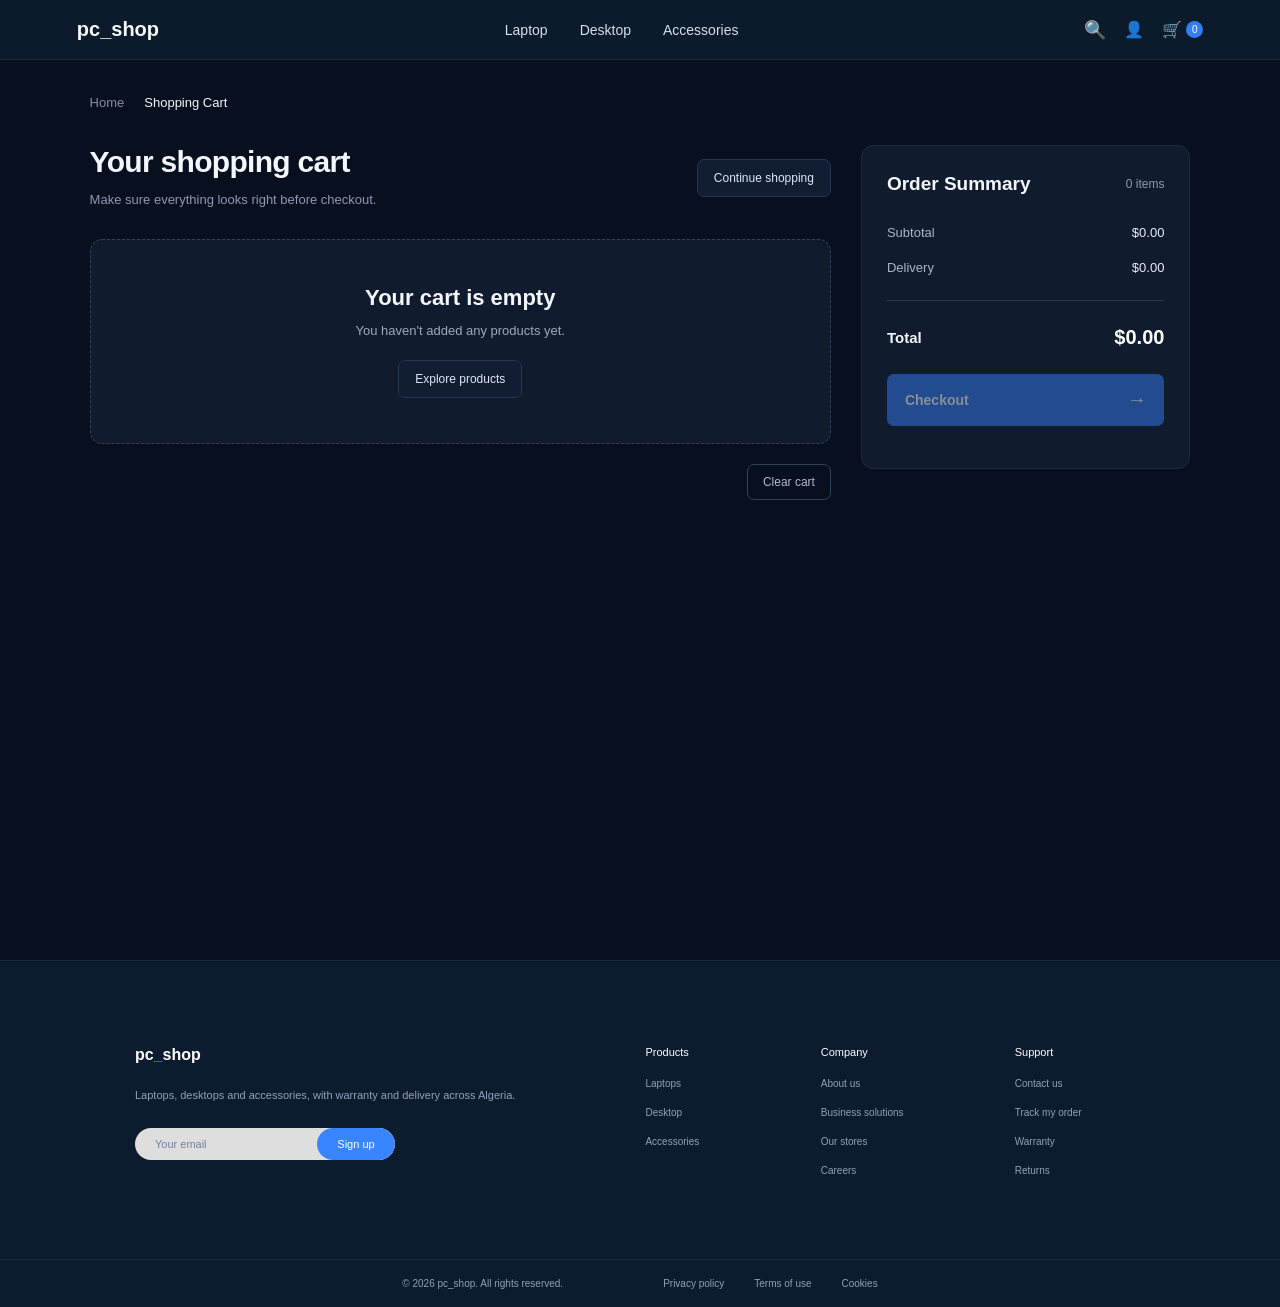
<file: Cart/cart.html>
<!DOCTYPE html>
<html lang="en">

<head>
    <meta charset="UTF-8">
    <meta name="viewport" content="width=device-width, initial-scale=1.0">

    <title>Shopping Cart | PC Shop</title>

    <link rel="stylesheet" href="../Cart/cartStyle.css">
</head>

<body>

    <!-- Navigation Bar -->
    <header class="navbar">

        <a href="home.html" class="logo">
            pc_shop
        </a>

        <nav class="nav-links">
            <a href="products.html#laptops">Laptop</a>
            <a href="products.html#desktops">Desktop</a>
            <a href="products.html#accessories">Accessories</a>
        </nav>

        <div class="nav-icons">

            <button type="button" aria-label="Search">
                &#128269;
            </button>

            <a href="login.html" aria-label="Account">
                &#128100;
            </a>

            <a href="cart.html" aria-label="Shopping cart">
                &#128722;
                <span id="cart-count">0</span>
            </a>

        </div>

    </header>


    
    <main class="cart-page">

        
        <div class="breadcrumb">
            <a href="../home/home.html">Home</a>
            <span></span>
            <span>Shopping Cart</span>
        </div>

        <div class="cart-layout">

            
            <section class="cart-section">

                <div class="cart-heading">
                    <div>
                        <h1>Your shopping cart</h1>
                        <p>Make sure everything looks right before checkout.</p>
                    </div>

                    <a href="../product page/product.html" class="continue-shopping">
                        Continue shopping
                    </a>
                </div>

                
                <div id="cart-items" class="cart-items"></div>

                
                <div id="empty-cart" class="empty-cart" hidden>
                    <h2>Your cart is empty</h2>
                    <p>You haven't added any products yet.</p>

                    <a href="../product page/product.html" class="continue-shopping">
                        Explore products
                    </a>
                </div>

                <!-- Clear Cart Button -->
                <div class="cart-actions">
                    <button type="button" id="clear-cart">
                        Clear cart
                    </button>
                </div>

            </section>


            
            <aside class="order-summary">

                <div class="summary-heading">
                    <h2>Order Summary</h2>
                    <span id="summary-items">0 items</span>
                </div>

                <div class="summary-row">
                    <span>Subtotal</span>
                    <span id="cart-subtotal">$0.00</span>
                </div>

                <div class="summary-row">
                    <span>Delivery</span>
                    <span id="delivery-fee">$5.00</span>
                </div>

                <div class="summary-divider"></div>

                <div class="summary-total">
                    <span>Total</span>
                    <span id="cart-total">$0.00</span>
                </div>

                <button type="button" id="checkout-button">
                    Checkout <span>→</span>
                </button>

                <p id="cart-message" class="cart-message"
                   aria-live="polite"></p>

            </aside>

        </div>

    </main>


    
    <footer class="footer">

        <div class="top-line"></div>

        <div class="footer-content">

            <div class="about">

                <h2>pc<span>_</span>shop</h2>

                <p class="description">
                    Laptops, desktops and accessories, with warranty
                    and delivery across Algeria.
                </p>

                <form class="newsletter" id="newsletterForm">

                    <input
                        type="email"
                        id="email"
                        placeholder="Your email"
                        aria-label="Your email"
                        required
                    >

                    <button type="submit">Sign up</button>

                </form>

                <p id="message" class="message"
                   aria-live="polite"></p>

            </div>


            <div class="column">
                <h3>Products</h3>
                <a href="products.html#laptops">Laptops</a>
                <a href="products.html#desktops">Desktop</a>
                <a href="products.html#accessories">Accessories</a>
            </div>


            <div class="column">
                <h3>Company</h3>
                <a href="#">About us</a>
                <a href="#">Business solutions</a>
                <a href="#">Our stores</a>
                <a href="#">Careers</a>
            </div>


            <div class="column">
                <h3>Support</h3>
                <a href="#">Contact us</a>
                <a href="my-orders.html">Track my order</a>
                <a href="#">Warranty</a>
                <a href="#">Returns</a>
            </div>

        </div>


        <div class="bottom">

            <p class="copyright">
                © 2026 pc_shop. All rights reserved.
            </p>

            <div class="legal">
                <a href="#">Privacy policy</a>
                <a href="#">Terms of use</a>
                <a href="#">Cookies</a>
            </div>

        </div>

    </footer>


    <!-- JavaScript -->
    <script type="module" src="../Cart/cart.js"></script>

</body>

</html>
</file>
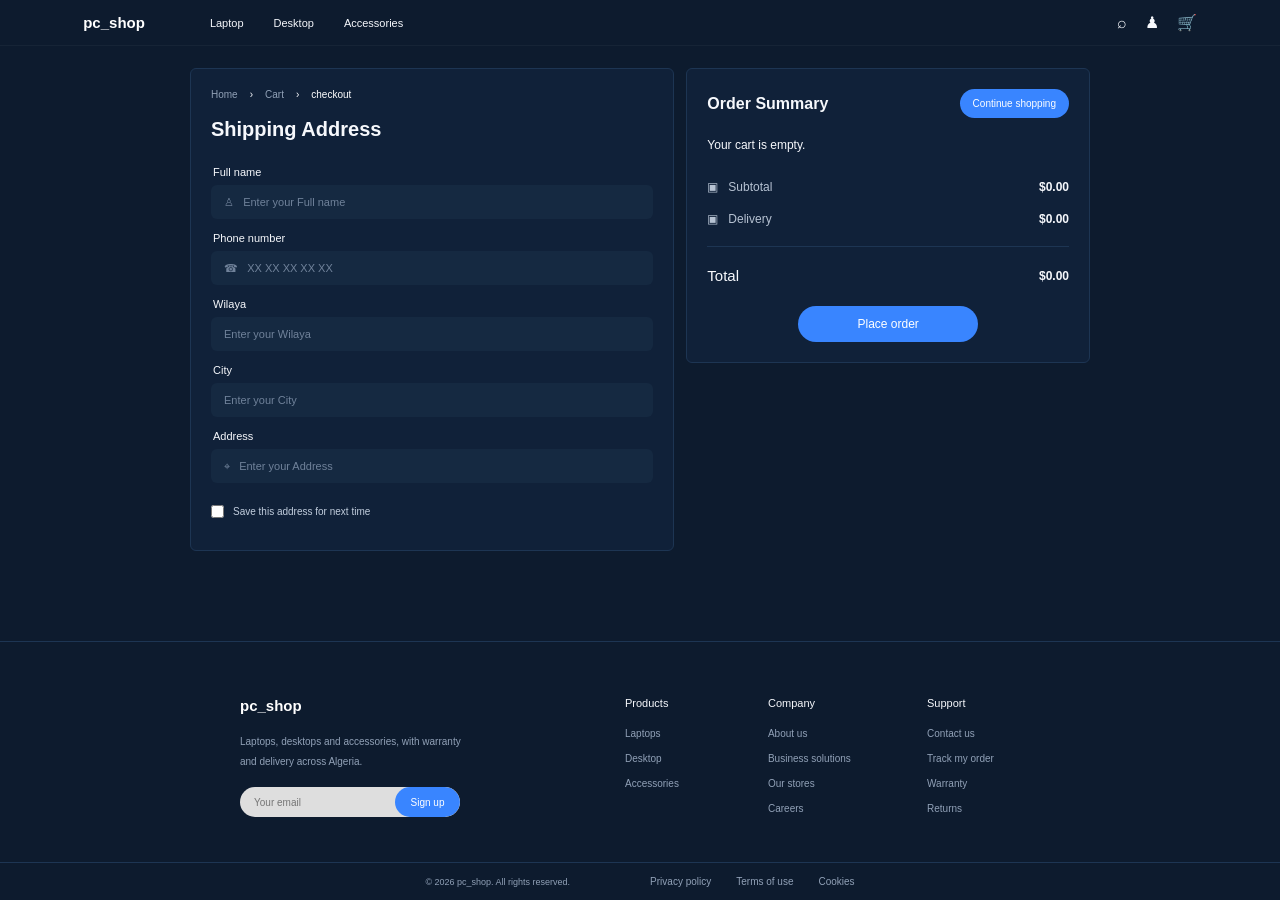
<file: checkout/checkout.html>
<!DOCTYPE html>
<html lang="en">
<head>
  <meta charset="UTF-8">
  <meta name="viewport" content="width=device-width, initial-scale=1.0">
  <title>Checkout | pc_shop</title>
  <link rel="stylesheet" href="../checkout/checkout.css">
  
<script type="module" src="../checkout/checkout.js"></script>
</head>
<body>

  <!-- NAVBAR -->
  <header class="navbar">
    <a href="index.html" class="logo">pc_shop</a>

    <nav class="nav-links">
      <a href="index.html">Laptop</a>
      <a href="index.html">Desktop</a>
      <a href="index.html">Accessories</a>
    </nav>

    <div class="nav-icons">
      <a href="#" aria-label="Search">⌕</a>
      <a href="#" aria-label="Account">♟</a>
      <a href="#" aria-label="Cart">🛒</a>
    </div>
  </header>

  <!-- CHECKOUT -->
  <main class="checkout-container">

    <!-- SHIPPING FORM -->
    <section class="shipping-card">
      <div class="breadcrumb">
        <a href="../home/home.html">Home</a>
        <span>›</span>
        <a href="../Cart/cart.html">Cart</a>
        <span>›</span>
        <span>checkout</span>
      </div>

      <h1>Shipping Address</h1>

      <form id="checkoutForm">

        <div class="form-group">
          <label for="fullName">Full name</label>
          <input id="fullName" name="fullName"
                 type="text" placeholder="♙   Enter your Full name"
                 autocomplete="name" required>
        </div>

        <div class="form-group">
          <label for="phone">Phone number</label>
          <input id="phone" name="phone"
                 type="tel" placeholder="☎   XX XX XX XX XX"
                 autocomplete="tel" required>
        </div>

        <div class="form-group">
          <label for="wilaya">Wilaya</label>
          <input id="wilaya" name="wilaya"
                 type="text" placeholder="Enter your Wilaya"
                 required>
        </div>

        <div class="form-group">
          <label for="city">City</label>
          <input id="city" name="city"
                 type="text" placeholder="Enter your City"
                 required>
        </div>

        <div class="form-group">
          <label for="address">Address</label>
          <input id="address" name="address"
                 type="text" placeholder="⌖   Enter your Address"
                 autocomplete="street-address" required>
        </div>

        <label class="save-address">
          <input type="checkbox" id="saveAddress">
          <span>Save this address for next time</span>
        </label>

        <p id="formMessage" class="form-message"
           aria-live="polite"></p>
      </form>
    </section>

    <!-- ORDER SUMMARY -->
    <section class="summary-card">

      <div class="summary-heading">
        <h2>Order Summary</h2>
        <a class="continue-btn" href="../product page/product.html">
          Continue shopping
        </a>
      </div>

      <div class="product-list">

        <article class="product">
          <div class="product-image laptop-image">💻</div>
          <div class="product-info">
            <span class="brand">ASUS</span>
            <h3>ZenBook 14 Laptop</h3>
            <span class="stock">● &nbsp; In stock</span>
          </div>
          <strong class="price">$899.00</strong>
        </article>

        <article class="product">
          <div class="product-image">🎧</div>
          <div class="product-info">
            <span class="brand">Sony</span>
            <h3>Studio Headphones</h3>
            <span class="stock">● &nbsp; In stock</span>
          </div>
          <strong class="price">$89</strong>
        </article>

        <article class="product">
          <div class="product-image">🎧</div>
          <div class="product-info">
            <span class="brand">Logitech</span>
            <h3>Wireless Mouse Pro</h3>
            <span class="stock">● &nbsp; In stock</span>
          </div>
          <strong class="price">$78.00</strong>
        </article>

      </div>

      <div class="cost-details">
        <div class="cost-row">
          <span>▣ &nbsp; Subtotal</span>
          <strong id="subtotal">$1,066.00</strong>
        </div>

        <div class="cost-row">
          <span>▣ &nbsp; Delivery</span>
          <strong id="delivery">$5.00</strong>
        </div>
      </div>

      <div class="total-row">
        <span>Total</span>
        <strong id="total">$1,071.00</strong>
      </div>

      <button class="place-order" type="submit"
              form="checkoutForm">
        Place order
      </button>

    </section>
  </main>

  <!-- FOOTER -->
  <footer class="footer">
    <div class="footer-content">

      <div class="footer-about">
        <a href="index.html" class="footer-logo">pc_shop</a>
        <p>
          Laptops, desktops and accessories, with warranty<br>
          and delivery across Algeria.
        </p>

        <form id="newsletterForm" class="newsletter">
          <input type="email" placeholder="Your email" required>
          <button type="submit">Sign up</button>
        </form>
      </div>

      <div class="footer-column">
        <h3>Products</h3>
        <a href="index.html">Laptops</a>
        <a href="index.html">Desktop</a>
        <a href="index.html">Accessories</a>
      </div>

      <div class="footer-column">
        <h3>Company</h3>
        <a href="#">About us</a>
        <a href="#">Business solutions</a>
        <a href="#">Our stores</a>
        <a href="#">Careers</a>
      </div>

      <div class="footer-column">
        <h3>Support</h3>
        <a href="#">Contact us</a>
        <a href="#">Track my order</a>
        <a href="#">Warranty</a>
        <a href="#">Returns</a>
      </div>

    </div>

    <div class="footer-bottom">
      <p>© 2026 pc_shop. All rights reserved.</p>
      <div class="footer-legal">
        <a href="#">Privacy policy</a>
        <a href="#">Terms of use</a>
        <a href="#">Cookies</a>
      </div>
    </div>
  </footer>

  
</body>
</html>
</file>
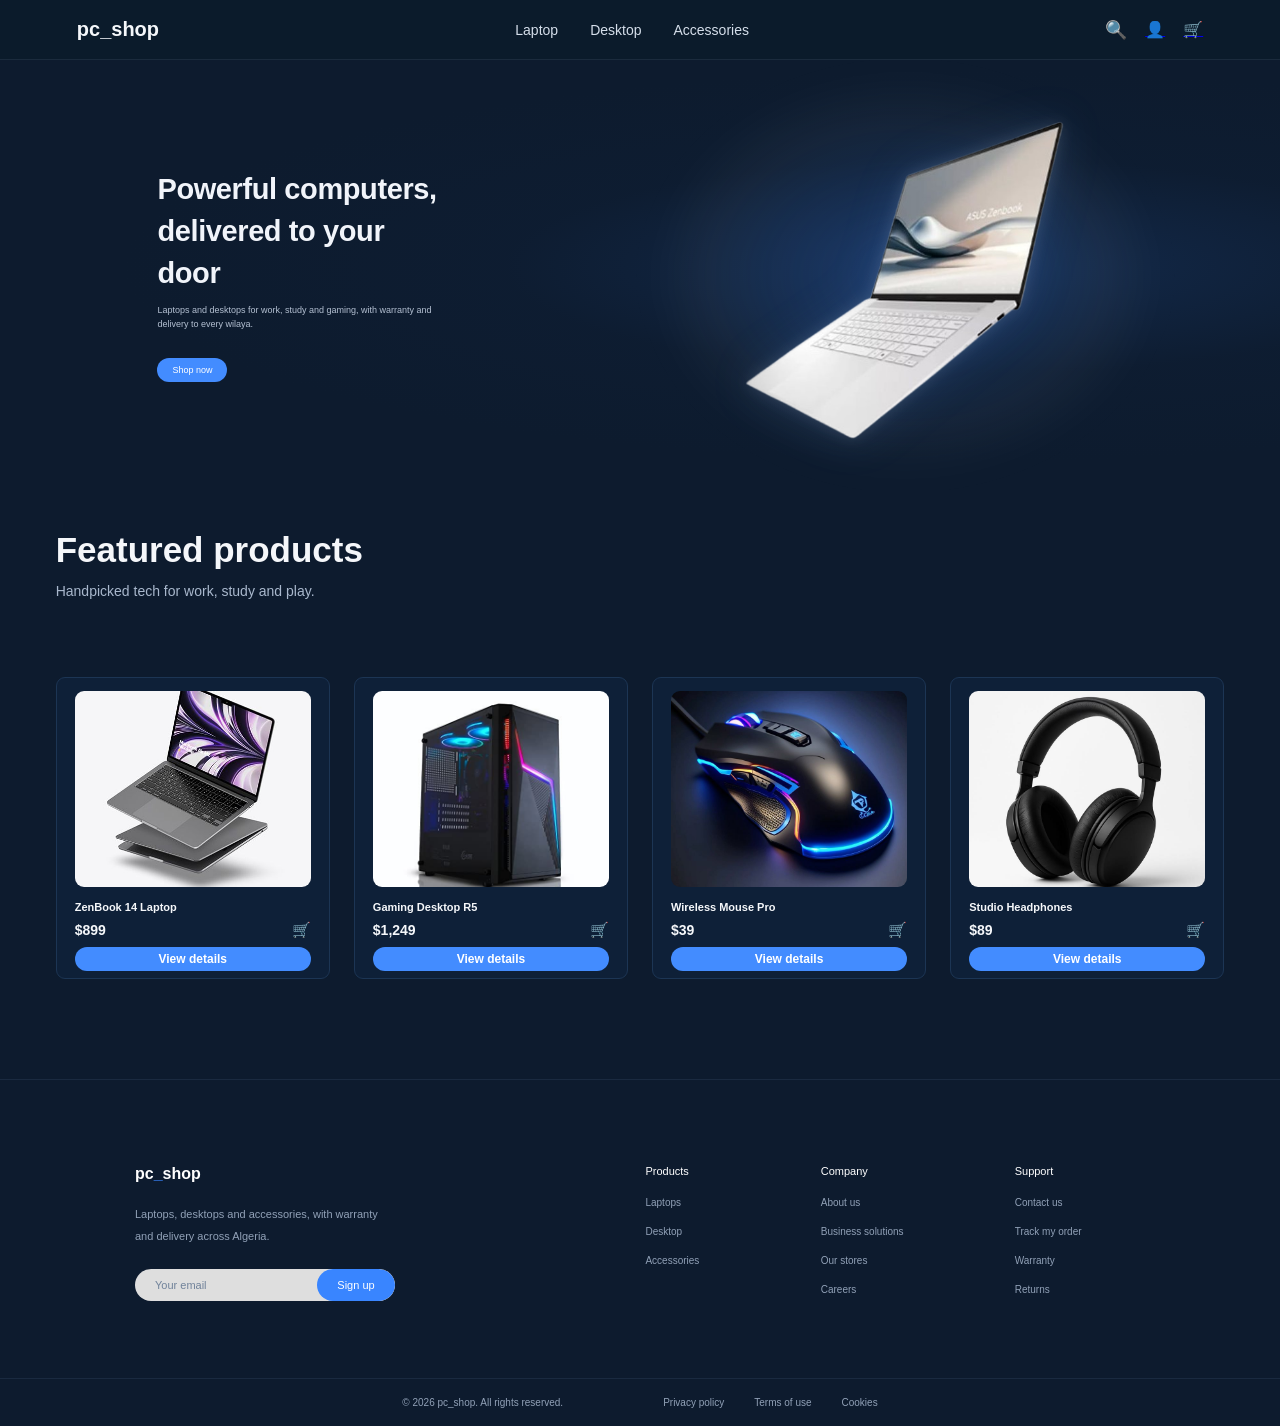
<file: home/home.html>
<!DOCTYPE html>
<html lang="en">

<head>
    <meta charset="UTF-8">
    <meta name="viewport" content="width=device-width, initial-scale=1.0">

    <title>PC Shop</title>

    <link rel="Stylesheet" href="../home/home.css">
</head>

<body>

    
    <header class="navbar">

        <!-- Logo -->
        <a href="home.html" class="logo">
            pc_shop
        </a>

        
        <nav class="nav-links">

            <a href="#laptops">Laptop</a>

            <a href="#desktops">Desktop</a>

            <a href="#accessories">Accessories</a>

        </nav>

        <!-- Navigation Icons -->
        <div class="nav-icons">

            <button type="button" aria-label="Search">
                &#128269;
            </button>

            <a href="../login page/index.html" aria-label="Account">
                &#128100;
            </a>

            <a href="../Cart/cart.html" aria-label="Shopping cart">
                &#128722;
            </a>

        </div>

    </header>



<section class="hero">

    
<div class="hero-content">

    <h1>
        Powerful computers,<br>
        delivered to your<br>
        door
    </h1>

    <p>
        Laptops and desktops for work, study and gaming,
        with warranty and delivery to every wilaya.
    </p>

    <a href="../product page/product.html" class="hero-button">
        Shop now
    </a>

</div>

    
    <div class="hero-image">

        <img src="../img/Asus_ZenBook_S16_OLED_UM5606WA-RK220W__90NB13M2-M00CJ0_-removebg-preview.png" alt="Laptop">

    </div>

</section>



<!-- Featured Products Section -->
<section class="products" id="products">

    <!-- Section Heading -->
    <div class="products-heading">
        <h2>Featured products</h2>
        <p>Handpicked tech for work, study and play.</p>
    </div>

    <!-- Products Container -->
    <div class="products-container">

        <!-- Product 1 -->
        <article class="product-card">
            <div class="product-image">
                <img src="../img/laptop.jfif"
                     alt="ZenBook 14 Laptop">
            </div>

            <h3>ZenBook 14 Laptop</h3>

            <div class="product-price">
                <span>$899</span>
                <button type="button" aria-label="Add laptop to cart">
                    🛒
                </button>
            </div>

            <a href="#" class="product-button">View details</a>
        </article>

        <!-- Product 2 -->
        <article class="product-card">
            <div class="product-image">
                <img src="../img/gaming desktop.jfif"
                     alt="Gaming Desktop R5">
            </div>

            <h3>Gaming Desktop R5</h3>

            <div class="product-price">
                <span>$1,249</span>
                <button type="button" aria-label="Add gaming desktop to cart">
                    🛒
                </button>
            </div>

            <a href="#" class="product-button">View details</a>
        </article>

        <!-- Product 3 -->
        <article class="product-card">
            <div class="product-image">
                <img src="../img/Gaming mouse.jfif"
                     alt="Wireless Mouse Pro">
            </div>

            <h3>Wireless Mouse Pro</h3>

            <div class="product-price">
                <span>$39</span>
                <button type="button" aria-label="Add mouse to cart">
                    🛒
                </button>
            </div>

            <a href="#" class="product-button">View details</a>
        </article>

        <!-- Product 4 -->
        <article class="product-card">
            <div class="product-image">
                <img src="../img/headphones.jfif"
                     alt="Studio Headphones">
            </div>

            <h3>Studio Headphones</h3>

            <div class="product-price">
                <span>$89</span>
                <button type="button" aria-label="Add headphones to cart">
                    🛒
                </button>
            </div>

            <a href="#" class="product-button">View details</a>
        </article>

    </div>

</section>

 <footer class="footer">

    <div class="top-line"></div>

    <div class="footer-content">

      <div class="about">
        <h2>pc<span>_</span>shop</h2>

        <p class="description">
          Laptops, desktops and accessories, with warranty<br>
          and delivery across Algeria.
        </p>

        <form class="newsletter" id="newsletterForm">
          <input
            type="email"
            id="email"
            placeholder="Your email"
            aria-label="Your email"
            required
          >
          <button type="submit">Sign up</button>
        </form>

        <p id="message" class="message" aria-live="polite"></p>
      </div>

      <div class="column">
        <h3>Products</h3>
        <a href="#">Laptops</a>
        <a href="#">Desktop</a>
        <a href="#">Accessories</a>
      </div>

      <div class="column">
        <h3>Company</h3>
        <a href="#">About us</a>
        <a href="#">Business solutions</a>
        <a href="#">Our stores</a>
        <a href="#">Careers</a>
      </div>

      <div class="column">
        <h3>Support</h3>
        <a href="#">Contact us</a>
        <a href="#">Track my order</a>
        <a href="#">Warranty</a>
        <a href="#">Returns</a>
      </div>

    </div>

    <div class="bottom">
      <p class="copyright">
        © 2026 pc_shop. All rights reserved.
      </p>

      <div class="legal">
        <a href="#">Privacy policy</a>
        <a href="#">Terms of use</a>
        <a href="#">Cookies</a>
      </div>
    </div>

  </footer>

  <script type="module" src="../home/home.js"></script>

</body>

</html>
</file>
<file: Cart/cartStyle.css>
/* =========================================
   PC SHOP - CART PAGE
========================================= */
/* General Reset */
* {
    margin: 0;
    padding: 0;
    box-sizing: border-box;
}

/* Page */
body {
    background-color: #0b1b2b;
    color: #f5f7fa;
    font-family: Arial, sans-serif;
}

/* Navigation Bar */
.navbar {
    display: flex;
    align-items: center;
    justify-content: space-between;

    padding: 18px 6%;

    background-color: #0b1b2b;
    border-bottom: 1px solid #1b2b3d;
}

/* Logo */
.logo {
    color: #f5f7fa;
    font-size: 20px;
    font-weight: bold;
    text-decoration: none;
}

/* Navigation Links */
.nav-links {
    display: flex;
    align-items: center;
    gap: 32px;
}

.nav-links a {
    color: #d5deea;
    font-size: 14px;
    text-decoration: none;

    transition: color 0.3s ease;
}

/* Hover Effect */
.nav-links a:hover {
    color: #438cff;
}

/* Navigation Icons */
.nav-icons {
    display: flex;
    align-items: center;
    gap: 18px;
}

.nav-icons button {
    background: none;
    border: none;

    color: #f5f7fa;
    font-size: 18px;

    cursor: pointer;
}

/* Responsive Design */
@media (max-width: 600px) {

    .navbar {
        padding: 16px 4%;
        flex-wrap: wrap;
        gap: 18px;
    }

    .nav-links {
        gap: 14px;
    }

    .nav-links a {
        font-size: 12px;
    }

    .nav-icons {
        gap: 12px;
    }
}
/* General Cart Page */

.cart-page {
    min-height: 100vh;
    padding: 35px 7% 70px;
    background-color: #080f1e;
    color: #f5f7ff;
}

/* Breadcrumb */

.breadcrumb {
    display: flex;
    align-items: center;
    gap: 10px;
    margin-bottom: 35px;
    font-size: 13px;
    color: #8290a9;
}

.breadcrumb a {
    color: #8290a9;
    text-decoration: none;
    transition: color 0.3s ease;
}

.breadcrumb a:hover {
    color: #4d8dff;
}

.breadcrumb span:last-child {
    color: #f5f7ff;
}

/* Main Layout */

.cart-layout {
    display: grid;
    grid-template-columns: minmax(0, 1.8fr) minmax(280px, 0.8fr);
    align-items: start;
    gap: 30px;
}

/* Left Section */

.cart-section {
    min-width: 0;
}

.cart-heading {
    display: flex;
    justify-content: space-between;
    align-items: center;
    gap: 20px;
    margin-bottom: 28px;
}

.cart-heading h1 {
    margin: 0 0 10px;
    font-size: 30px;
    font-weight: 700;
    letter-spacing: -0.7px;
}

.cart-heading p {
    margin: 0;
    color: #8d9ab1;
    font-size: 13px;
    line-height: 1.7;
}

/* Continue Shopping */

.continue-shopping {
    display: inline-flex;
    align-items: center;
    justify-content: center;
    padding: 11px 16px;
    border: 1px solid #263651;
    border-radius: 7px;
    color: #dce7fa;
    background-color: #111d32;
    text-decoration: none;
    font-size: 12px;
    white-space: nowrap;
    transition: 0.3s ease;
}

.continue-shopping:hover {
    border-color: #4388ff;
    background-color: #172944;
}

/* Cart Items Container */

.cart-items {
    display: flex;
    flex-direction: column;
    gap: 15px;
}

/* Individual Product Card */

.cart-item {
    display: grid;
    grid-template-columns: 120px minmax(0, 1fr) auto;
    align-items: center;
    gap: 22px;
    padding: 22px;
    border: 1px solid #1c2b43;
    border-radius: 12px;
    background-color: #101b2e;
    transition: border-color 0.3s ease;
}

.cart-item:hover {
    border-color: #2b4264;
}

/* Product Image */

.cart-item-image {
    display: flex;
    align-items: center;
    justify-content: center;
    width: 120px;
    height: 115px;
    padding: 10px;
    border-radius: 9px;
    background-color: #f5f7fb;
    overflow: hidden;
}

.cart-item-image img {
    width: 100%;
    height: 100%;
    object-fit: contain;
}

/* Product Information */

.cart-item-info {
    min-width: 0;
}

.cart-item-info h3 {
    margin: 0 0 9px;
    color: #f5f7ff;
    font-size: 16px;
    font-weight: 600;
    line-height: 1.5;
}

.cart-item-brand {
    margin: 0 0 8px;
    color: #8d9ab1;
    font-size: 12px;
}

.cart-item-description {
    margin: 0;
    color: #a6b2c7;
    font-size: 12px;
    line-height: 1.7;
}

/* Product Price */

.cart-item-price {
    margin-top: 13px;
    color: #ffffff;
    font-size: 17px;
    font-weight: 700;
}

/* Quantity and Remove */

.cart-item-actions {
    display: flex;
    flex-direction: column;
    align-items: flex-end;
    gap: 18px;
}

/* Quantity Controls */

.quantity-control {
    display: flex;
    align-items: center;
    gap: 13px;
    padding: 5px;
    border: 1px solid #263651;
    border-radius: 7px;
    background-color: #0b1424;
}

.quantity-control button {
    display: flex;
    align-items: center;
    justify-content: center;
    width: 27px;
    height: 27px;
    border: none;
    border-radius: 5px;
    background-color: transparent;
    color: #e8efff;
    font-size: 18px;
    cursor: pointer;
    transition: 0.2s ease;
}

.quantity-control button:hover {
    background-color: #203552;
}

.quantity-control button:disabled {
    opacity: 0.4;
    cursor: not-allowed;
}

.quantity-control span {
    min-width: 15px;
    text-align: center;
    color: #ffffff;
    font-size: 13px;
}

/* Remove Button */

.remove-item {
    padding: 5px 0;
    border: none;
    background: transparent;
    color: #ff777f;
    font-size: 12px;
    cursor: pointer;
    transition: color 0.3s ease;
}

.remove-item:hover {
    color: #ff414d;
}

/* Cart Actions */

.cart-actions {
    display: flex;
    justify-content: flex-end;
    margin-top: 20px;
}

#clear-cart {
    padding: 10px 15px;
    border: 1px solid #34415a;
    border-radius: 7px;
    background-color: transparent;
    color: #aebbd0;
    font-size: 12px;
    cursor: pointer;
    transition: 0.3s ease;
}

#clear-cart:hover {
    border-color: #ff777f;
    color: #ff777f;
}

/* Empty Cart */

.empty-cart {
    padding: 45px 20px;
    border: 1px dashed #30415c;
    border-radius: 12px;
    text-align: center;
    background-color: #101b2e;
}

.empty-cart h2 {
    margin: 0 0 12px;
    font-size: 22px;
}

.empty-cart p {
    margin: 0 0 22px;
    color: #9ba9c0;
    font-size: 13px;
}

.empty-cart[hidden] {
    display: none;
}

/* =========================================
   ORDER SUMMARY
========================================= */

.order-summary {
    padding: 27px 25px;
    border: 1px solid #1c2b43;
    border-radius: 12px;
    background-color: #101b2e;
}

.summary-heading {
    display: flex;
    justify-content: space-between;
    align-items: center;
    gap: 10px;
    margin-bottom: 30px;
}

.summary-heading h2 {
    margin: 0;
    color: #f5f7ff;
    font-size: 19px;
    font-weight: 700;
}

.summary-heading span {
    color: #8d9ab1;
    font-size: 12px;
}

/* Summary Rows */

.summary-row {
    display: flex;
    justify-content: space-between;
    align-items: center;
    gap: 15px;
    margin-bottom: 20px;
    color: #aab6ca;
    font-size: 13px;
}

.summary-row span:last-child {
    color: #e8efff;
    font-weight: 500;
}

/* Divider */

.summary-divider {
    height: 1px;
    margin: 25px 0;
    background-color: #293750;
}

/* Total */

.summary-total {
    display: flex;
    justify-content: space-between;
    align-items: center;
    gap: 15px;
    margin-bottom: 25px;
    color: #f5f7ff;
    font-size: 15px;
    font-weight: 700;
}

#cart-total {
    color: #ffffff;
    font-size: 20px;
}

/* Checkout Button */

#checkout-button {
    display: flex;
    align-items: center;
    justify-content: space-between;
    gap: 15px;
    width: 100%;
    padding: 15px 18px;
    border: none;
    border-radius: 7px;
    background-color: #347df0;
    color: #ffffff;
    font-size: 14px;
    font-weight: 600;
    cursor: pointer;
    transition: background-color 0.3s ease;
}

#checkout-button:hover {
    background-color: #2267d8;
}

#checkout-button:disabled {
    opacity: 0.5;
    cursor: not-allowed;
}

#checkout-button span {
    font-size: 19px;
}

/* Cart Message */

.cart-message {
    margin: 15px 0 0;
    color: #9ba9c0;
    font-size: 12px;
    line-height: 1.6;
}

/* =========================================
   NAVBAR ICONS IN CART
========================================= */

.nav-icons a {
    position: relative;
    display: inline-flex;
    align-items: center;
    justify-content: center;
    color: inherit;
    text-decoration: none;
}

#cart-count {
    display: inline-flex;
    align-items: center;
    justify-content: center;
    min-width: 17px;
    height: 17px;
    margin-left: 4px;
    padding: 0 4px;
    border-radius: 50%;
    background-color: #347df0;
    color: #ffffff;
    font-size: 10px;
}

/* =========================================
   RESPONSIVE DESIGN
========================================= */

/* Tablets */

@media screen and (max-width: 1000px) {

    .cart-page {
        padding-right: 4%;
        padding-left: 4%;
    }

    .cart-layout {
        grid-template-columns: minmax(0, 1.5fr) minmax(250px, 0.9fr);
        gap: 20px;
    }

    .cart-item {
        grid-template-columns: 95px minmax(0, 1fr);
        gap: 16px;
    }

    .cart-item-image {
        width: 95px;
        height: 100px;
    }

    .cart-item-actions {
        grid-column: 2;
        flex-direction: row;
        justify-content: space-between;
        align-items: center;
    }
}

/* Mobile */

@media screen and (max-width: 700px) {

    .cart-page {
        padding: 25px 5% 45px;
    }

    .breadcrumb {
        margin-bottom: 25px;
    }

    .cart-layout {
        grid-template-columns: 1fr;
        gap: 25px;
    }

    .cart-heading {
        flex-direction: column;
        align-items: flex-start;
    }

    .cart-heading h1 {
        font-size: 25px;
    }

    .cart-item {
        grid-template-columns: 85px minmax(0, 1fr);
        gap: 13px;
        padding: 15px;
    }

    .cart-item-image {
        width: 85px;
        height: 90px;
    }

    .cart-item-info h3 {
        font-size: 14px;
    }

    .cart-item-description {
        font-size: 11px;
    }

    .cart-item-price {
        font-size: 15px;
    }

    .cart-item-actions {
        grid-column: 1 / -1;
        flex-direction: row;
        justify-content: space-between;
        align-items: center;
    }

    .order-summary {
        padding: 23px 20px;
    }

    .summary-heading h2 {
        font-size: 18px;
    }

    .footer-content {
        gap: 30px;
    }

    .bottom {
        flex-direction: column;
        align-items: flex-start;
        gap: 15px;
    }

    .legal {
        flex-wrap: wrap;
        gap: 15px;
    }
}

/* Small Mobile */

@media screen and (max-width: 400px) {

    .cart-item {
        grid-template-columns: 1fr;
    }

    .cart-item-image {
        width: 100%;
        height: 150px;
    }

    .cart-item-actions {
        grid-column: 1;
    }

    .quantity-control {
        gap: 8px;
    }
}

/* Footer */
.footer {
  width: 100%;
  background: #0d1b2e;
  color: #fff;
}

/* Top line */
.top-line {
  width: 100%;
  height: 1px;
  background: #1a2a40;
}

/* Main footer layout */
.footer-content {
  width: 100%;
  max-width: 1080px;
  min-height: 270px;
  margin: 0 auto;
  padding: 85px 35px 65px;

  display: grid;
  grid-template-columns: 2.5fr 0.7fr 0.8fr 0.7fr;
  column-gap: 45px;
}

/* Store information */
.about {
  min-width: 0;
}

.about h2 {
  color: #fff;
  font-size: 16px;
  font-weight: 700;
  margin-bottom: 20px;
}

.about h2 span {
  color: #3985ff;
}

.description {
  color: #91a1b7;
  font-size: 11px;
  line-height: 2;
  margin-bottom: 22px;
}

/* Newsletter */
.newsletter {
  display: flex;
  width: 260px;
  max-width: 100%;
  height: 32px;
  overflow: hidden;
  border-radius: 30px;
  background: #dedede;
}

.newsletter input {
  flex: 1;
  width: 0;
  min-width: 0;
  padding: 0 20px;
  border: none;
  outline: none;
  background: transparent;
  color: #26364b;
  font-size: 11px;
}

.newsletter input::placeholder {
  color: #70829a;
}

.newsletter button {
  flex-shrink: 0;
  width: 78px;
  border: none;
  border-radius: 30px;
  background: #3985ff;
  color: white;
  font-size: 11px;
  cursor: pointer;
}

.newsletter button:hover {
  background: #246ce0;
}

.message {
  margin-top: 8px;
  color: #91a1b7;
  font-size: 10px;
}

/* Products, Company and Support */
.column {
  min-width: 0;
  display: flex;
  flex-direction: column;
  align-items: flex-start;
}

.column h3 {
  color: #fff;
  font-size: 11px;
  font-weight: 500;
  margin-bottom: 20px;
}

.column a {
  color: #91a1b7;
  font-size: 10px;
  text-decoration: none;
  white-space: nowrap;
  margin-bottom: 18px;
}

.column a:hover,
.legal a:hover {
  color: #fff;
}

/* Copyright area */
.bottom {
  width: 100%;
  min-height: 48px;
  padding: 14px 20px;
  border-top: 1px solid #1a2a40;

  display: flex;
  align-items: center;
  justify-content: center;
  gap: 100px;
}

.copyright {
  color: #91a1b7;
  font-size: 10px;
  white-space: nowrap;
}

.legal {
  display: flex;
  align-items: center;
  gap: 30px;
}

.legal a {
  color: #91a1b7;
  font-size: 10px;
  text-decoration: none;
  white-space: nowrap;
}

/* Tablet */
@media (max-width: 900px) {
  .footer-content {
    max-width: 760px;
    padding-left: 25px;
    padding-right: 25px;
    column-gap: 24px;
  }

  .bottom {
    gap: 35px;
  }

  .legal {
    gap: 18px;
  }
}

/* Mobile */
@media (max-width: 600px) {
  .footer-content {
    min-height: auto;
    grid-template-columns: repeat(2, minmax(0, 1fr));
    gap: 32px 20px;
    padding: 45px 24px 35px;
  }

  .about {
    grid-column: 1 / -1;
  }

  .description {
    max-width: 100%;
  }

  .newsletter {
    width: 260px;
  }

  .column h3 {
    margin-bottom: 16px;
  }

  .column a {
    white-space: normal;
    margin-bottom: 15px;
  }

  .bottom {
    flex-direction: column;
    gap: 16px;
    padding: 20px 12px;
  }

  .legal {
    flex-wrap: wrap;
    justify-content: center;
    gap: 18px;
  }
}
</file>
<file: checkout/checkout.css>
* {
  margin: 0;
  padding: 0;
  box-sizing: border-box;
}

:root {
  --bg: #0d1b2e;
  --card: #102139;
  --border: #1d3553;
  --blue: #3985ff;
  --text: #f6f8fc;
  --muted: #91a1b7;
  --input: #152941;
}

body {
  min-height: 100vh;
  display: flex;
  flex-direction: column;
  background: var(--bg);
  color: var(--text);
  font-family: Arial, Helvetica, sans-serif;
  font-size: 12px;
}


.navbar {
  height: 46px;
  padding: 0 6.5%;
  display: flex;
  align-items: center;
  gap: 65px;
  border-bottom: 1px solid rgba(255,255,255,.04);
}

.logo,
.footer-logo {
  color: white;
  text-decoration: none;
  font-size: 15px;
  font-weight: 700;
  white-space: nowrap;
}

.nav-links {
  display: flex;
  align-items: center;
  gap: 30px;
}

.nav-links a,
.nav-icons a {
  color: var(--text);
  text-decoration: none;
  font-size: 11px;
}

.nav-icons {
  margin-left: auto;
  display: flex;
  align-items: center;
  gap: 18px;
}

.nav-icons a {
  font-size: 16px;
}


.checkout-container {
  width: min(100% - 40px, 900px);
  margin: 22px auto 28px;
  display: grid;
  grid-template-columns: 1.2fr 1fr;
  align-items: start;
  gap: 12px;
}

.shipping-card,
.summary-card {
  min-width: 0;
  padding: 20px;
  background: var(--card);
  border: 1px solid var(--border);
  border-radius: 6px;
}

.breadcrumb {
  display: flex;
  align-items: center;
  gap: 12px;
  margin-bottom: 18px;
  font-size: 10px;
}

.breadcrumb a {
  color: var(--muted);
  text-decoration: none;
}

.breadcrumb span:last-child {
  color: white;
}

.shipping-card h1 {
  font-size: 20px;
  font-weight: 600;
  margin-bottom: 25px;
}

.form-group {
  margin-bottom: 13px;
}

.form-group label {
  display: block;
  margin: 0 0 7px 2px;
  font-size: 11px;
}

.form-group input {
  width: 100%;
  height: 34px;
  padding: 0 12px;
  color: white;
  background: var(--input);
  border: 1px solid transparent;
  border-radius: 6px;
  outline: none;
  font-size: 11px;
}

.form-group input::placeholder {
  color: #70829a;
}

.form-group input:focus {
  border-color: var(--blue);
}

.save-address {
  display: flex;
  align-items: center;
  gap: 9px;
  margin-top: 22px;
  color: #c2cede;
  font-size: 10px;
}

.save-address input {
  accent-color: var(--blue);
}

.form-message {
  margin-top: 12px;
  color: #9fc4ff;
  font-size: 11px;
}


.summary-heading {
  display: flex;
  justify-content: space-between;
  align-items: center;
  gap: 10px;
  margin-bottom: 20px;
}

.summary-heading h2 {
  font-size: 16px;
  font-weight: 600;
}

.continue-btn {
  padding: 9px 13px;
  color: white;
  background: var(--blue);
  border-radius: 20px;
  font-size: 10px;
  text-decoration: none;
  white-space: nowrap;
}

.product-list {
  display: flex;
  flex-direction: column;
  gap: 10px;
}

.product {
  min-width: 0;
  display: flex;
  align-items: center;
  gap: 12px;
  padding: 12px;
  border: 1px solid var(--border);
  border-radius: 7px;
  background: #12243b;
}

.product-image {
  width: 60px;
  height: 55px;
  flex-shrink: 0;
  display: grid;
  place-items: center;
  border-radius: 6px;
  background: #dce6f5;
  font-size: 28px;
}

.product-info {
  flex: 1;
  min-width: 0;
}

.brand {
  display: block;
  color: var(--muted);
  font-size: 9px;
  margin-bottom: 3px;
}

.product-info h3 {
  font-size: 11px;
  font-weight: 500;
  margin-bottom: 7px;
}

.stock {
  color: #28d7a0;
  font-size: 9px;
}

.price {
  font-size: 11px;
  white-space: nowrap;
}

.cost-details {
  display: flex;
  flex-direction: column;
  gap: 18px;
  margin-top: 28px;
  padding-bottom: 20px;
  border-bottom: 1px solid var(--border);
}

.cost-row,
.total-row {
  display: flex;
  align-items: center;
  justify-content: space-between;
  gap: 12px;
}

.cost-row span {
  color: #b6c2d2;
}

.cost-row strong,
.total-row strong {
  font-size: 12px;
}

.total-row {
  margin-top: 20px;
  font-size: 15px;
}

.place-order {
  display: block;
  width: 180px;
  max-width: 100%;
  height: 36px;
  margin: 22px auto 0;
  border: none;
  border-radius: 22px;
  background: var(--blue);
  color: white;
  font-size: 12px;
  cursor: pointer;
}

.place-order:hover,
.continue-btn:hover {
  background: #246ce0;
}


.footer {
  width: 100%;
  margin-top: auto;
  border-top: 1px solid var(--border);
}

.footer-content {
  width: min(100% - 40px, 800px);
  min-height: 220px;
  margin: 0 auto;
  padding: 55px 0 35px;
  display: grid;
  grid-template-columns: 2.2fr .7fr .8fr .7fr;
  gap: 30px;
}

.footer-logo {
  display: inline-block;
  margin-bottom: 18px;
  font-size: 15px;
}

.footer-about p {
  color: var(--muted);
  font-size: 10px;
  line-height: 2;
  margin-bottom: 15px;
}

.newsletter {
  display: flex;
  width: 220px;
  max-width: 100%;
  height: 30px;
  overflow: hidden;
  background: #dedede;
  border-radius: 20px;
}

.newsletter input {
  flex: 1;
  width: 0;
  min-width: 0;
  padding: 0 14px;
  border: none;
  outline: none;
  background: transparent;
  font-size: 10px;
}

.newsletter button {
  width: 65px;
  border: none;
  border-radius: 20px;
  background: var(--blue);
  color: white;
  font-size: 10px;
  cursor: pointer;
}

.footer-column {
  display: flex;
  flex-direction: column;
  align-items: flex-start;
  gap: 14px;
}

.footer-column h3 {
  font-size: 11px;
  font-weight: 500;
  margin-bottom: 5px;
}

.footer-column a,
.footer-legal a {
  color: var(--muted);
  font-size: 10px;
  text-decoration: none;
}

.footer-bottom {
  min-height: 38px;
  padding: 12px 20px;
  border-top: 1px solid var(--border);
  display: flex;
  justify-content: center;
  align-items: center;
  gap: 80px;
}

.footer-bottom p {
  color: var(--muted);
  font-size: 9px;
}

.footer-legal {
  display: flex;
  gap: 25px;
}


@media (max-width: 700px) {
  .navbar {
    padding: 0 20px;
    gap: 25px;
  }

  .nav-links {
    gap: 15px;
  }

  .checkout-container {
    grid-template-columns: 1fr;
    max-width: 480px;
  }

  .footer-content {
    grid-template-columns: 2fr 1fr 1fr;
    gap: 28px 20px;
  }

  .footer-about {
    grid-column: 1 / -1;
  }

  .footer-bottom {
    gap: 25px;
  }
}

/* PHONE */
@media (max-width: 450px) {
  .navbar {
    gap: 15px;
  }

  .logo {
    font-size: 13px;
  }

  .nav-links {
    gap: 10px;
  }

  .nav-links a {
    font-size: 9px;
  }

  .nav-icons {
    gap: 8px;
  }

  .checkout-container {
    width: calc(100% - 24px);
    margin-top: 15px;
  }

  .shipping-card,
  .summary-card {
    padding: 15px;
  }

  .product {
    gap: 8px;
    padding: 8px;
  }

  .product-image {
    width: 45px;
    height: 45px;
    font-size: 22px;
  }

  .product-info h3 {
    font-size: 10px;
  }

  .price {
    font-size: 10px;
  }

  .footer-content {
    grid-template-columns: 1fr 1fr;
    padding: 35px 0;
  }

  .footer-about {
    grid-column: 1 / -1;
  }

  .footer-bottom {
    flex-direction: column;
    gap: 12px;
  }

  .footer-legal {
    flex-wrap: wrap;
    justify-content: center;
    gap: 15px;
  }
}
</file>
<file: home/home.css>
/* General Reset */
* {
    margin: 0;
    padding: 0;
    box-sizing: border-box;
}

body {
    background-color: #0b1b2b;
    color: #f5f7fa;
    font-family: Arial, sans-serif;
}

.navbar {
    display: flex;
    align-items: center;
    justify-content: space-between;

    padding: 18px 6%;

    background-color: #0b1b2b;
    border-bottom: 1px solid #1b2b3d;
}

.logo {
    color: #f5f7fa;
    font-size: 20px;
    font-weight: bold;
    text-decoration: none;
}


.nav-links {
    display: flex;
    align-items: center;
    gap: 32px;
}

.nav-links a {
    color: #d5deea;
    font-size: 14px;
    text-decoration: none;

    transition: color 0.3s ease;
}

.nav-links a:hover {
    color: #438cff;
}


.nav-icons {
    display: flex;
    align-items: center;
    gap: 18px;
}

.nav-icons button {
    background: none;
    border: none;

    color: #f5f7fa;
    font-size: 18px;

    cursor: pointer;
}


@media (max-width: 600px) {

    .navbar {
        padding: 16px 4%;
        flex-wrap: wrap;
        gap: 18px;
    }

    .nav-links {
        gap: 14px;
    }

    .nav-links a {
        font-size: 12px;
    }

    .nav-icons {
        gap: 12px;
    }
}



.hero {
    position: relative;
    display: flex;
    align-items: center;
    justify-content: space-between;

    min-height: 382px;
    padding: 45px 12.3%;
    gap: 25px;

    background:
        radial-gradient(
            ellipse at 76% 48%,
            rgba(29, 67, 125, 0.38) 0%,
            rgba(16, 35, 63, 0.18) 34%,
            transparent 62%
        ),
        #0d1b2e;

    overflow: hidden;
}


.hero-content {
    flex: 0 0 52%;
    position: relative;
    z-index: 2;
}

.hero-content h1 {
    color: #f1f4fa;
    font-size: 29px;
    font-weight: 700;
    line-height: 1.45;
    letter-spacing: -0.4px;
    margin-bottom: 10px;
}

.hero-content p {
    color: #b4c0d2;
    font-size: 9px;
    line-height: 1.5;
    max-width: 290px;
    margin-bottom: 27px;
}


.hero-button {
    display: inline-block;
    padding: 7px 15px;

    background: #438cff;
    color: #fff;
    border-radius: 20px;

    font-size: 9px;
    text-decoration: none;
    transition: background 0.3s ease;
}

.hero-button:hover {
    background: #2875e8;
}


.hero-image {
    position: relative;
    flex: 0 0 45%;

    display: flex;
    align-items: center;
    justify-content: center;

    min-width: 0;
}

.hero-image::before {
    content: "";
    position: absolute;

    width: 115%;
    height: 115%;
    border-radius: 50%;

    background: radial-gradient(
        ellipse,
        rgba(53, 105, 190, 0.30) 0%,
        rgba(56, 103, 177, 0.16) 38%,
        rgba(255, 255, 255, 0.04) 58%,
        transparent 72%
    );

    filter: blur(22px);
    z-index: 0;
}

.hero-image img {
    position: relative;
    z-index: 1;

    display: block;
    width: 125%;
    max-width: 340px;
    height: auto;
    object-fit: contain;

    filter:
        drop-shadow(0 0 8px rgba(255, 255, 255, 0.12))
        drop-shadow(0 0 22px rgba(83, 142, 230, 0.16));
}


@media (max-width: 600px) {
    .hero {
        flex-direction: column;
        text-align: center;
        padding: 40px 7%;
        gap: 25px;
    }

    .hero-content {
        flex-basis: auto;
        width: 100%;
    }

    .hero-content h1 {
        font-size: 28px;
    }

    .hero-content p {
        margin-left: auto;
        margin-right: auto;
        font-size: 11px;
    }

    .hero-image {
        flex-basis: auto;
        width: 100%;
    }

    .hero-image img {
        width: 100%;
        max-width: 300px;
    }
}


.products {
    background-color: #0d1b2e;
    padding: 40px 4.35% 100px;
}

/* Heading */
.products-heading {
    margin-bottom: 78px;
}

.products-heading h2 {
    color: #f5f7fa;
    font-size: 35px;
    font-weight: 700;
    margin-bottom: 13px;
}

.products-heading p {
    color: #a9b8cd;
    font-size: 14px;
}


.products-container {
    display: grid;
    grid-template-columns: repeat(4, minmax(0, 1fr));
    gap: 24px;
}


.product-card {
    min-width: 0;
    padding: 13px 18px 7px;

    background-color: #0e2038;
    border: 1px solid #1c3554;
    border-radius: 9px;

    color: #f5f7fa;
}


.product-image {
    width: 100%;
    aspect-ratio: 1 / 0.83;
    margin-bottom: 14px;

    overflow: hidden;
    border-radius: 9px;
    background-color: #d3e0f3;
}

.product-image img {
    display: block;
    width: 100%;
    height: 100%;
    object-fit: cover;
}


.product-card h3 {
    color: #f5f7fa;
    font-size: 11px;
    font-weight: 700;
    margin-bottom: 8px;
}


.product-price {
    display: flex;
    align-items: center;
    justify-content: space-between;

    margin-bottom: 8px;
}

.product-price span {
    font-size: 14px;
    font-weight: 700;
}

.product-price button {
    padding: 0;
    border: none;
    background: transparent;
    color: #438cff;
    font-size: 15px;
    cursor: pointer;
}

.product-button {
    display: block;
    width: 100%;

    padding: 5px 8px;
    border-radius: 20px;

    background-color: #438cff;
    color: #ffffff;

    text-align: center;
    text-decoration: none;
    font-size: 12px;
    font-weight: 600;

    transition: background-color 0.3s ease;
}

.product-button:hover {
    background-color: #2875e8;
}

/* Responsive */
@media (max-width: 800px) {
    .products-container {
        grid-template-columns: repeat(2, minmax(0, 1fr));
        gap: 18px;
    }

    .products-heading {
        margin-bottom: 40px;
    }
}

@media (max-width: 480px) {
    .products {
        padding: 35px 5% 60px;
    }

    .products-heading h2 {
        font-size: 28px;
    }

    .products-container {
        grid-template-columns: 1fr;
    }

    .product-card {
        padding: 14px;
    }
}






.footer {
  width: 100%;
  background: #0d1b2e;
  color: #fff;
}


.top-line {
  width: 100%;
  height: 1px;
  background: #1a2a40;
}


.footer-content {
  width: 100%;
  max-width: 1080px;
  min-height: 270px;
  margin: 0 auto;
  padding: 85px 35px 65px;

  display: grid;
  grid-template-columns: 2.5fr 0.7fr 0.8fr 0.7fr;
  column-gap: 45px;
}


.about {
  min-width: 0;
}

.about h2 {
  color: #fff;
  font-size: 16px;
  font-weight: 700;
  margin-bottom: 20px;
}

.about h2 span {
  color: #3985ff;
}

.description {
  color: #91a1b7;
  font-size: 11px;
  line-height: 2;
  margin-bottom: 22px;
}


.newsletter {
  display: flex;
  width: 260px;
  max-width: 100%;
  height: 32px;
  overflow: hidden;
  border-radius: 30px;
  background: #dedede;
}

.newsletter input {
  flex: 1;
  width: 0;
  min-width: 0;
  padding: 0 20px;
  border: none;
  outline: none;
  background: transparent;
  color: #26364b;
  font-size: 11px;
}

.newsletter input::placeholder {
  color: #70829a;
}

.newsletter button {
  flex-shrink: 0;
  width: 78px;
  border: none;
  border-radius: 30px;
  background: #3985ff;
  color: white;
  font-size: 11px;
  cursor: pointer;
}

.newsletter button:hover {
  background: #246ce0;
}

.message {
  margin-top: 8px;
  color: #91a1b7;
  font-size: 10px;
}


.column {
  min-width: 0;
  display: flex;
  flex-direction: column;
  align-items: flex-start;
}

.column h3 {
  color: #fff;
  font-size: 11px;
  font-weight: 500;
  margin-bottom: 20px;
}

.column a {
  color: #91a1b7;
  font-size: 10px;
  text-decoration: none;
  white-space: nowrap;
  margin-bottom: 18px;
}

.column a:hover,
.legal a:hover {
  color: #fff;
}


.bottom {
  width: 100%;
  min-height: 48px;
  padding: 14px 20px;
  border-top: 1px solid #1a2a40;

  display: flex;
  align-items: center;
  justify-content: center;
  gap: 100px;
}

.copyright {
  color: #91a1b7;
  font-size: 10px;
  white-space: nowrap;
}

.legal {
  display: flex;
  align-items: center;
  gap: 30px;
}

.legal a {
  color: #91a1b7;
  font-size: 10px;
  text-decoration: none;
  white-space: nowrap;
}


@media (max-width: 900px) {
  .footer-content {
    max-width: 760px;
    padding-left: 25px;
    padding-right: 25px;
    column-gap: 24px;
  }

  .bottom {
    gap: 35px;
  }

  .legal {
    gap: 18px;
  }
}

/* Mobile */
@media (max-width: 600px) {
  .footer-content {
    min-height: auto;
    grid-template-columns: repeat(2, minmax(0, 1fr));
    gap: 32px 20px;
    padding: 45px 24px 35px;
  }

  .about {
    grid-column: 1 / -1;
  }

  .description {
    max-width: 100%;
  }

  .newsletter {
    width: 260px;
  }

  .column h3 {
    margin-bottom: 16px;
  }

  .column a {
    white-space: normal;
    margin-bottom: 15px;
  }

  .bottom {
    flex-direction: column;
    gap: 16px;
    padding: 20px 12px;
  }

  .legal {
    flex-wrap: wrap;
    justify-content: center;
    gap: 18px;
  }
}
</file>
